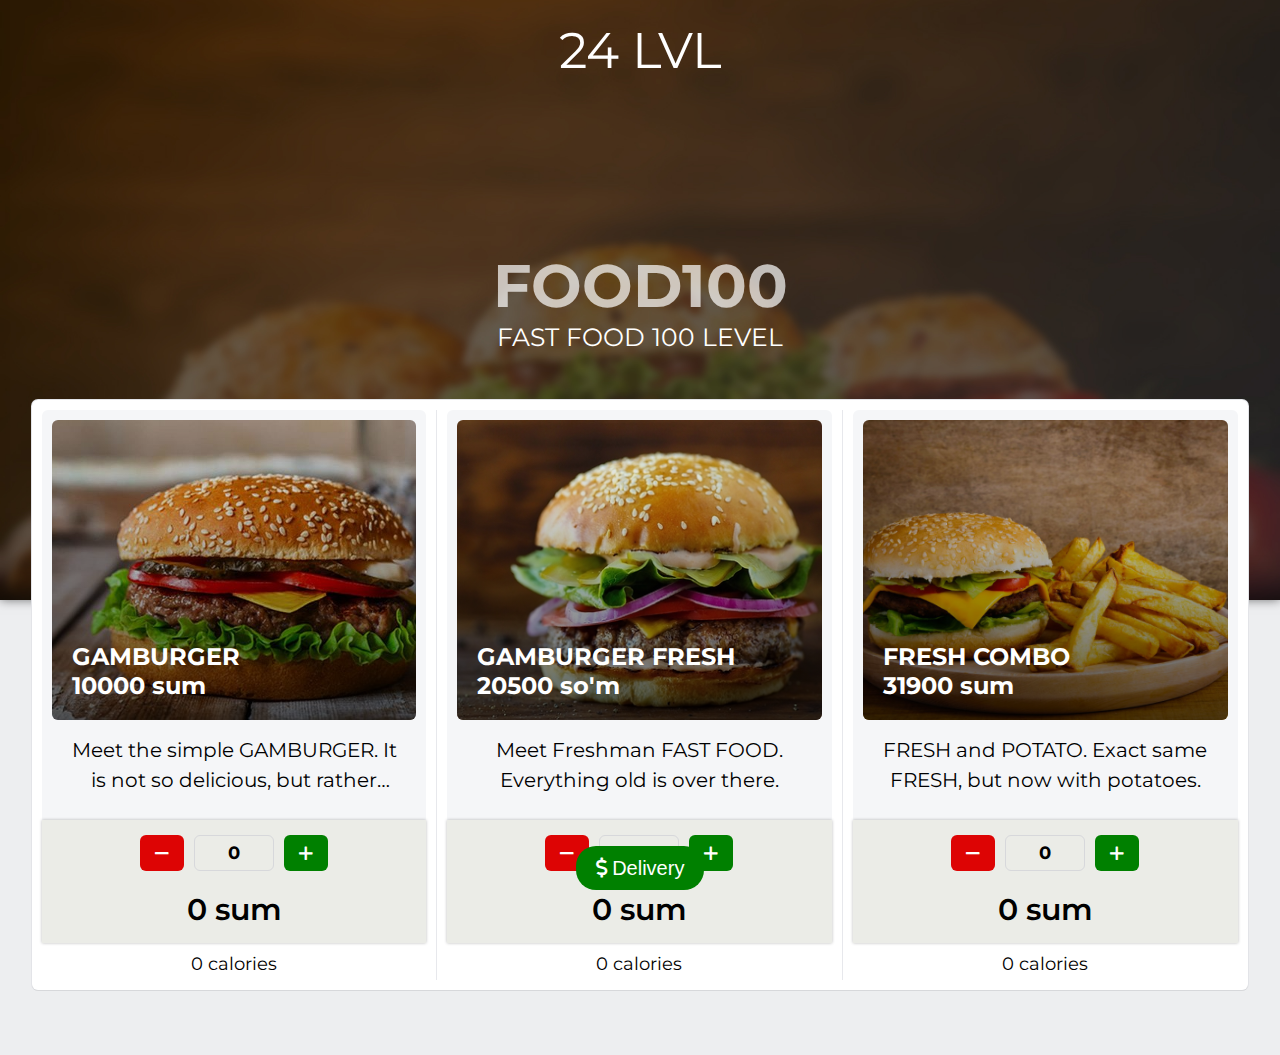
<file: index.html>
<!DOCTYPE html>
<html lang="en">

<head>
    <meta charset="UTF-8">
    <meta name="viewport" content="width=device-width, initial-scale=1.0">
    <meta http-equiv="X-UA-Compatible" content="ie=edge">
    <title>FOOD100</title>
    <link href="https://fonts.googleapis.com/css?family=Montserrat:400,700&display=swap" rel="stylesheet">
    <link rel="stylesheet" href="style/fonts.css">
    <link rel="stylesheet" href="style/icons.css">
    <link rel="stylesheet" href="style/style.css">
    <link rel="icon" href="images/product2.jpg">
</head>

<body>
    <form>
        <header class="header">
            <h1 class="header__title">FOOD100</h1>
            <p class="header__descr">FAST FOOD 100 LEVEL</p>
            <div class="header__timer">
                <span class="header__timer-extra">0</span> LVL
            </div>
         
        </header>
        <main class="main">
            <!-- Burger 1 -->
            <section class="main__product" id="plainBurger">
                <div class="main__product-preview">
                    <div class="main__product-info">
                        <img src="images/product2.jpg" alt="" class="main__product-img">
                        <h2 class="main__product-title">GAMBURGER 
                            <span class="main__product-many">10000 sum</span>
                        </h2>
                    </div>
                    <p class="main__product-descr">
                        Meet the simple GAMBURGER. It is not so delicious, but rather cheap!
                    </p>
                </div>
                <div class="main__product-extra">
                    <div class="main__product-number">

                        <!-- Miqdorga qo'shilish -->

                        <a class="main__product-btn fa-reg minus" data-symbol="-"></a>
                        <!-- Minus knopkasi -->

                        <output class="main__product-num">0</output>
                        <!-- Miqdor -->

                        <a class="main__product-btn fa-reg plus" data-symbol="+"></a>
                        <!-- Plus knopkasi -->

                    </div>
                    <div class="main__product-price"><span>0</span> sum</div> <!-- umumiy narx -->
                </div>
                
                <div class="main__product-kcall"><span>0</span> calories</div> <!-- Kaloriylar summasi -->

            </section>
            <section class="main__product" id="freshBurger">
                <div class="main__product-preview">
                    <div class="main__product-info">
                        <img src="images/product1.jpg" alt="" class="main__product-img">
                        <h2 class="main__product-title">GAMBURGER FRESH <span class="main__product-many">20500
                                so'm</span></h2>

                    </div>
                    <p class="main__product-descr">
                        Meet Freshman FAST FOOD. Everything old is over there.
                    </p>
                </div>
                <div class="main__product-extra">
                    <div class="main__product-number">

                        <!-- Miqdorga qo'shilish -->

                        <a class="main__product-btn fa-reg minus" data-symbol="-"></a>
                        <!-- Minus knopkasi -->

                        <output class="main__product-num">0</output>
                        <!-- Miqdorga qo'shilish -->

                        <a class="main__product-btn fa-reg plus" data-symbol="+"></a>
                        <!-- Plus knopkasi -->

                    </div>
                    <div class="main__product-price"><span>0</span> sum</div> <!-- Umumiy miqdor -->
                </div>
                
                <div class="main__product-kcall"><span>0</span> calories</div> <!-- kaloriylar summasi -->

            </section>
            <section class="main__product" id="freshCombo">
                <div class="main__product-preview">
                    <div class="main__product-info">
                        <img src="images/product3.jpg" alt="" class="main__product-img">
                        <h2 class="main__product-title">FRESH COMBO <span class="main__product-many">31900 sum</span>
                        </h2>

                    </div>
                    <p class="main__product-descr">
                        FRESH and POTATO. Exact same FRESH, but now with potatoes.
                    </p>
                </div>
                <div class="main__product-extra">
                    <div class="main__product-number">

                        <!-- Miqdorga qo'shilish -->

                        <a class="main__product-btn fa-reg minus" data-symbol="-"></a>
                        <!-- Minus knopkasi -->

                        <output class="main__product-num">0</output>
                        <!-- Miqdorga qo'shilish -->

                        <a class="main__product-btn fa-reg plus" data-symbol="+"></a>
                        <!-- Plus knopkasi -->

                    </div>
                    <div class="main__product-price"><span>0</span> sum</div> <!-- Umumiy miqdor -->
                </div>
                
                <div class="main__product-kcall"><span>0</span> calories</div> <!-- kaloriylar summasi -->

            </section>
        </main>
        <div class="button">
            <!-- zakaz knopkasi -->
            <button class="addCart" type="reset">
                <span class="fa-reg cart"></span> Delivery
            </button>
        </div>
    </form>
    <div class="receipt active">
        <!-- chek -->
        <div class="receipt__window">
            <h2 class="receipt__window-title">FOOD100 LVL</h2>

            <!-- Chekga informatsiya chiqishi  -->
            <div class="receipt__window-out"></div>

            <button class="receipt__window-btn">Pay</button> <!-- bosilganda sahifa yengilanadi -->
        </div>
    </div>

    <div class="view">
        <button class="view__close">
            <span class="fa-reg close"></span>
        </button>
        <img src="images/product1.jpg" alt="">
    </div>

    <script src="script.js"></script>
</body> 

</html>
</file>
<file: style/fonts.css>
@font-face {
    font-family: 'FA Regular';
    src: url(../fonts/fa-regular-400.ttf);
}
@font-face {
    font-family: 'FA light';
    src: url(../fonts/fa-light-300.ttf);
}
</file>
<file: style/icons.css>
:root {
    --regular: 'FA Regular';
    --light: 'FA light';
}
.fa-reg {
    font-family: var(--regular);
}
.fa-light {
    font-family: var(--light);
}
.fa-reg.plus::before {
    content: '\f067';
}
.fa-reg.minus::before {
    content: '\f068';
}
.fa-reg.search-plus::before {
    content: '\f00e';
}
.fa-reg.cart::before {
    content: '\f07a';
}
.fa-reg.cart::before {
    content: '\f155';
}
.fa-reg.close::before {
    content: '\f00d';
}
</file>
<file: style/style.css>
* {
    margin: 0;
    padding: 0;
    box-sizing: border-box;
    list-style: none;
}
body {
    font-family: 'Montserrat', Arial, Helvetica, sans-serif;
    background: #edeef0;
}
a {
    text-decoration: none;
}
.header {
    width: 100%;
    min-height: 600px;
    background: url(../images/burger.jpg) no-repeat center center /cover;
    display: flex;
    flex-direction: column;
    align-items: center;
    justify-content: center;
    box-shadow: 0 -50px 50px -50px #000000 inset, 0 0 10px 0 rgba(0, 0, 0, 0.52);
}
.header__title {
    font-size: 60px;
    text-transform: uppercase;
    color: rgba(255, 255, 255, 0.698);
}
.header__descr {
    font-size: 25px;
    color: #fff;
}
.main {
    width: 80%;
    padding: 10px 0;
    background: #fff;
    margin: -200px auto 65px;
    border-radius: 6px;
    box-shadow: 0 1px 0 0 #d7d8db, 0 0 0 1px #e3e4e8;
    display: flex;
    flex-wrap: wrap;
}
.main__product {
    width: calc(100% / 3);
    display: flex;
    flex-direction: column;
    padding: 0 10px;
    border-right: 1px solid #e7e8ec;
}
.main__product:last-of-type {
    border: none;
}
.main__product-info {
    position: relative;
    width: 100%;
    height: 300px;
    border-radius: 6px;
    overflow: hidden;
    user-select: none;
}
.main__product-img {
    width: 100%;
    height: 100%;
    object-fit: cover;
}
.main__product-title {
    width: 100%;
    height: 100%;
    background: linear-gradient(to top, rgba(0, 0, 0, 0.637), transparent);
    color: #fff;
    padding: 20px;
    display: flex;
    flex-direction: column;
    justify-content: flex-end;
    position: absolute;
    top: 0;
    opacity: 1;
    transition: 0.5s;
}
.main__product-zoom {
    width: 100%;
    height: 100%;
    background: rgba(0, 0, 0, 0.637);
    color: #fff;
    position: absolute;
    top: 0;
    display: flex;
    align-items: center;
    justify-content: center;
    font-size: 60px;
    opacity: 0;
    transition: .5s;
    cursor: pointer;
}
.main__product-info:hover .main__product-zoom {
    opacity: 1;
}
.main__product-info:hover .main__product-title {
    opacity: 0;
}
.main__product-descr {
    margin: 15px;
    font-size: 20px;
    line-height: 1.5;
    text-align: center;
    white-space: normal;
    text-overflow: ellipsis;
    overflow: hidden;
    -webkit-line-clamp: 2;
    -webkit-box-orient: vertical;
    display: -webkit-box;
}
.main__product-preview {
    padding: 10px;
    background: #f5f6f8;
    border-top-right-radius: 6px;
    border-top-left-radius: 6px;
}
.main__product-extra {
    display: flex;
    flex-direction: column;
    background: #ebece7;
    box-shadow: 0 0 3px 0 rgba(0, 0, 0, 0.274);
    padding: 15px;
    user-select: none;
}
.main__product-number {
    display: flex;
    justify-content: center;
}
.main__product-btn {
    padding: 5px 15px;
    background: #008000; 
    color: #fff;
    border: none;
    border-radius: 6px;
    cursor: pointer;
    font-size: 18px;
    display: flex;
    justify-content: center;
    align-items: center;
}

.main__product-btn.minus {
    background: #dd0404;
}
.main__product-btn:disabled {
    background: #a3a2a2;
    cursor: default;
}
.main__product-num {
    margin: 0 10px;
    width: 80px;
    border: 1px solid #d7d8db;
    font-size: 18px;
    font-weight: 700;
    text-align: center;
    border-radius: 6px;
    padding: 6px;
}
.main__product-num:focus {
    outline: none;
}
.main__product-price {
    text-align: center;
    font-size: 30px;
    font-weight: 600;
    margin-top: 20px;
}
.main__product-add {
    background: #008000;
    color: #fff;
    width: max-content;
    margin: auto;
    padding: 10px 10px;
    margin-top: 10px;
    border: none;
    font-size: 18px;
    text-transform: uppercase;
    border-radius: 6px;
    line-height: 1;
    cursor: pointer;
}
.main__product-add:disabled {
    cursor: default;
    background: #a3a2a2;
}
.main__product-checkbox {
    position: absolute;
    width: 0;
    height: 0;
}
.main__product-label {
    display: flex;
    align-items: center;
    cursor: pointer;
    user-select: none;
    font-size: 18px;
    padding: 5px;
}
.main__product-extraProduct {
    display: flex;
    flex-wrap: wrap;
    justify-content: center;
    margin-top: 10px;
}
.main__product-check {
    border: 1px solid #201f1f;
    width: 24px;
    height: 24px;
    display: block;
    font-family: 'FA Regular';
    display: flex;
    align-items: center;
    justify-content: center;
    margin-right: 5px;
    transition: 0.2s;
}
.main__product-check::before {
    content: '\f00c';
    font-size: 20px;
    transform: scale(0);
    transition: 0.2s;
    color: #008000;
}
.main__product-checkbox:checked ~ .main__product-check::before {
    transform: scale(1);
}
.main__product-checkbox:checked ~ .main__product-check {
    border-color: #008000;
}
.main__product-kcall {
    text-align: center;
    font-size: 18px;
    margin: 10px 0 5px;
}
.header__cart {
    color: #fff;
    font-size: 25px;
    position: absolute;
    top: 30px;
    right: 30px;
}
.header__timer {
    font-size: 50px;
    top: 20px;
    position: absolute;
    color: #fff;
}
.button {
    position: fixed;
    bottom: 0;
    left: 0;
    width: 100%;
    padding: 10px 0;
    display: flex;
    justify-content: center;
}
.addCart {
    padding: 10px 20px;
    background: #008000;
    color: #fff;
    font-size: 20px;
    border-radius: 20px;
    border: none;
    cursor: pointer;
}
.receipt {
    width: 100%;
    height: 100vh;
    position: fixed;
    z-index: 999;
    top: 0;
    background: rgba(0, 0, 0, 0.274);
    display: none;
    opacity: 0;
    transition: 0.5s;
    justify-content: center;
    align-items: center;
}
.receipt.active .receipt__window{
    width: 30%;
    min-height: 50%;
    background: #fff;
    border-radius: 6px;
    display: flex;
    flex-direction: column;
    align-items: center;
    transition: 0.5s;
    top: -100%;
    position: absolute;
}
.receipt__window-out {
    flex-grow: 1;
    align-self: stretch;
    padding: 15px;
    white-space: pre-wrap;
}
.receipt__window-btn {
    padding:10px 15px;
    text-transform: uppercase;
    color: #fff;
    background: #008000;
    font-size: 17px;
    border: none;
    border-radius: 6px;
    margin: 10px 0;
    cursor: pointer;
}
.receipt__window-title {
    text-align: center;
    font-size: 25px;
    margin: 10px 0;
}
.view {
    width: 100%;
    height: 100%;
    background: rgba(0, 0, 0, 0.835);
    position: fixed;
    top: 0;
    left: 0;
    display: none;
}
.view.active {
    display: flex;
    flex-wrap: wrap;
    justify-content: center;
    align-items: center;
}
.view__close {
    color: white;
    font-size: 32px;
    background: transparent;
    cursor: pointer;
    border: none;
    position: absolute;
    z-index: 999;
    right: 0;
    top: 0;
    transition: .5s;
    display: flex;
    justify-content: center;
    align-items: center;
    width: 75px;
    height: 75px;
    outline: none;
}
.view__close:hover {
    text-shadow: 0 0 15px white;
}
.view > img {
    display: inline-block;
    vertical-align: middle;
    max-width: 100%;
    max-height: 100%;
    width: auto !important;
    height: auto !important;
}

@media (max-width: 1400px) {
    .main {
        width: 95%;
    }
}
@media (max-width: 1100px) {
    .receipt.active .receipt__window {
        width: 50%;
    }
    .main__product {
        max-width: 50%;
        margin-bottom: 20px;
    }
}
@media (max-width: 710px) {
    .main__product {
        width: 100%;
        margin-bottom: 20px;
        border: none;
    }
    .main {
        width: 80%;
    }
    
}
@media (max-width: 500px) {

    .main {
        width: 95%;
    }
    .receipt.active .receipt__window  {
       width: 80%;
    }
}
</file>
